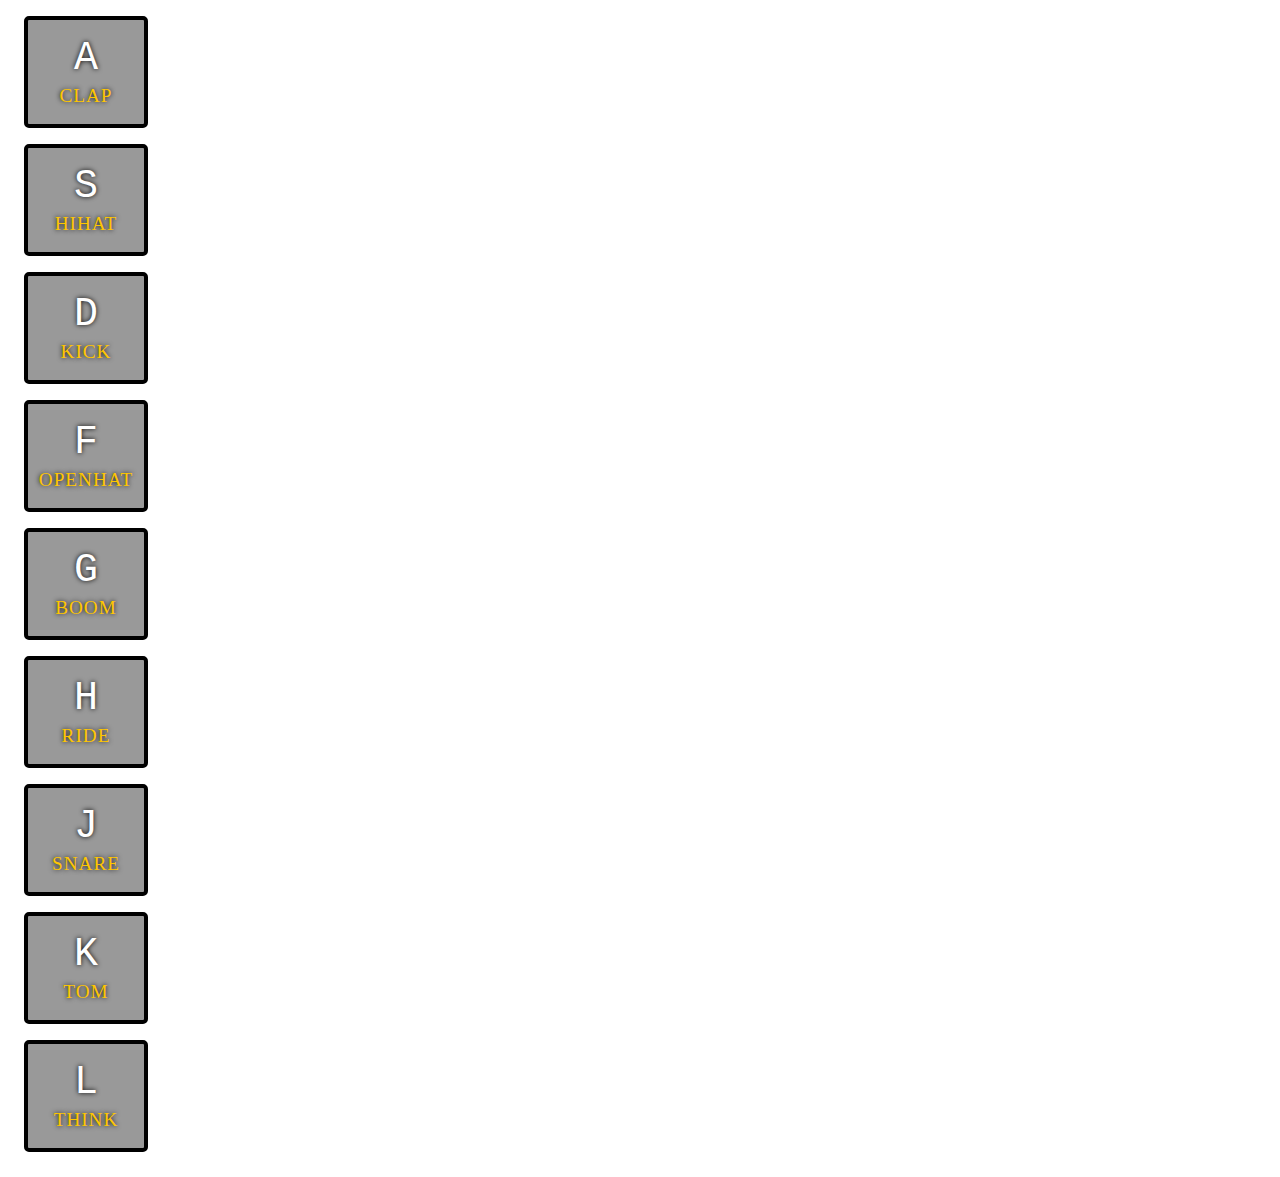
<file: 01 - drumkit js/index.html>
<!DOCTYPE html>
<html lang="en">
    <head>
        <meta charset="utf-8" />
        <title>Javascript Drum kit</title>
        <link rel="stylesheet" href="style.css"/>
    </head>
    <body>
        <div class="keys">
            <div data-key="65" class="key">
                <kbd>A</kbd>
                <span class="sound">Clap</span>
            </div>
            <div data-key="83" class="key">
                    <kbd>S</kbd>
                    <span class="sound">Hihat</span>
            </div>
            <div data-key="68" class="key">
                    <kbd>D</kbd>
                    <span class="sound">Kick</span>
            </div>
            <div data-key="70" class="key">
                    <kbd>F</kbd>
                    <span class="sound">Openhat</span>
            </div>
            <div data-key="71" class="key">
                    <kbd>G</kbd>
                    <span class="sound">Boom</span>
            </div>
            <div data-key="72" class="key">
                    <kbd>H</kbd>
                    <span class="sound">Ride</span>
            </div>
            <div data-key="74" class="key">
                    <kbd>J</kbd>
                    <span class="sound">Snare</span>
            </div>
            <div data-key="75" class="key">
                    <kbd>K</kbd>
                    <span class="sound">Tom</span>
            </div>
            <div data-key="76" class="key">
                    <kbd>L</kbd>
                    <span class="sound">Think</span>
            </div>
        </div>
        
        <audio data-key="65" src="sounds/clap.wav"></audio>
        <audio data-key="83" src="sounds/hihat.wav"></audio>
        <audio data-key="68" src="sounds/kick.wav"></audio>
        <audio data-key="70" src="sounds/openhat.wav"></audio>
        <audio data-key="71" src="sounds/boom.wav"></audio>
        <audio data-key="72" src="sounds/ride.wav"></audio>
        <audio data-key="74" src="sounds/snare.wav"></audio>
        <audio data-key="75" src="sounds/tom.wav"></audio>
        <audio data-key="76" src="sounds/tink.wav"></audio>
        
        <script type="text/javascript" src="app.js"></script>
    </body>
</html>
</file>
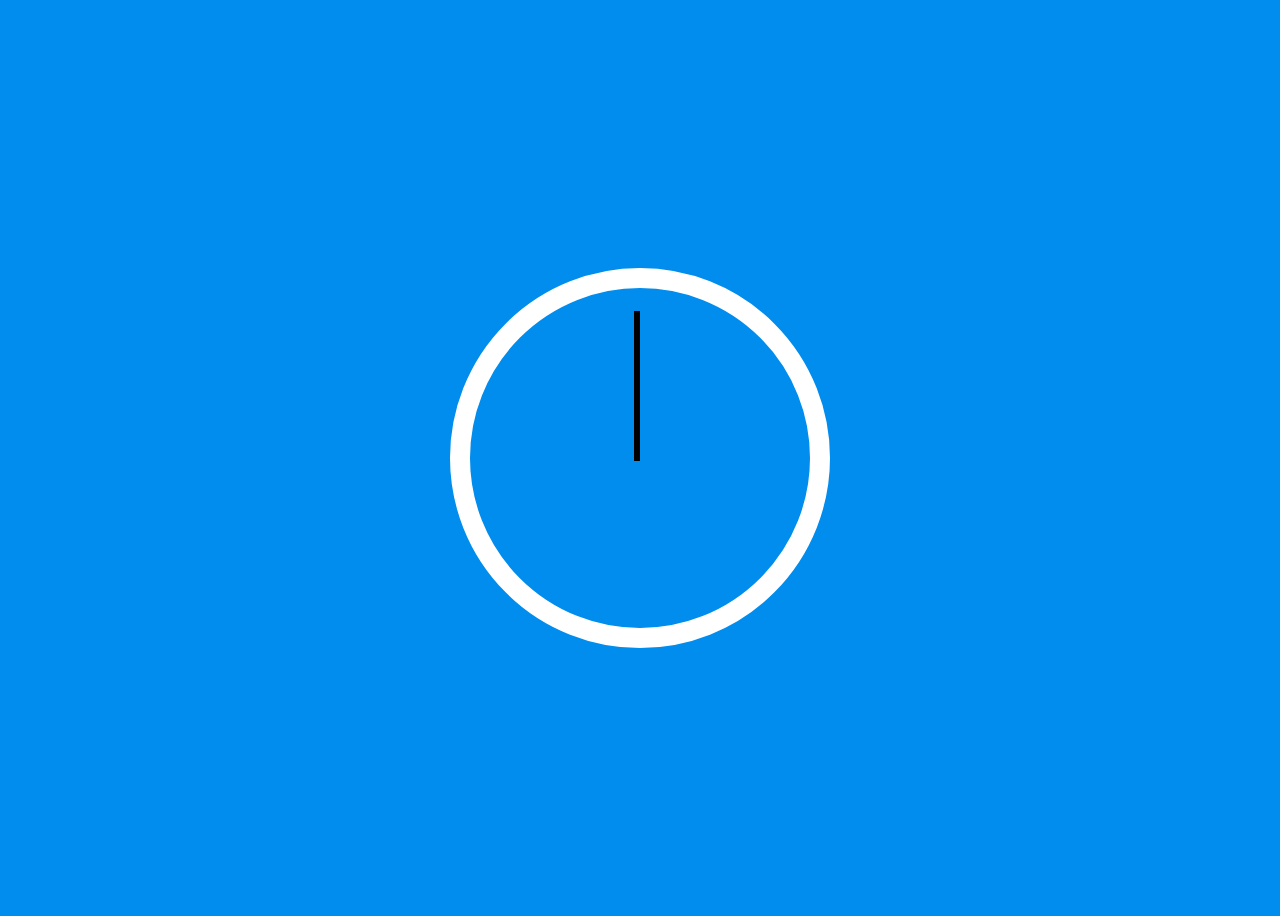
<file: 02 - clock js/index.html>
<!DOCTYPE html>
<html lang="en">
    <head>
        <title>Javascript Clock</title>
        <meta charset="utf-8" />
        <link rel="stylesheet" href="style.css" />
    </head>
    <body>
        <div class="clock">
            <div class="clock-face">
                <div class="hand hour-hand"></div>
                <div class="hand min-hand"></div>
                <div class="hand second-hand"></div>
            </div>
        </div>
        <script src="app.js"></script>
    </body>
</html>
</file>
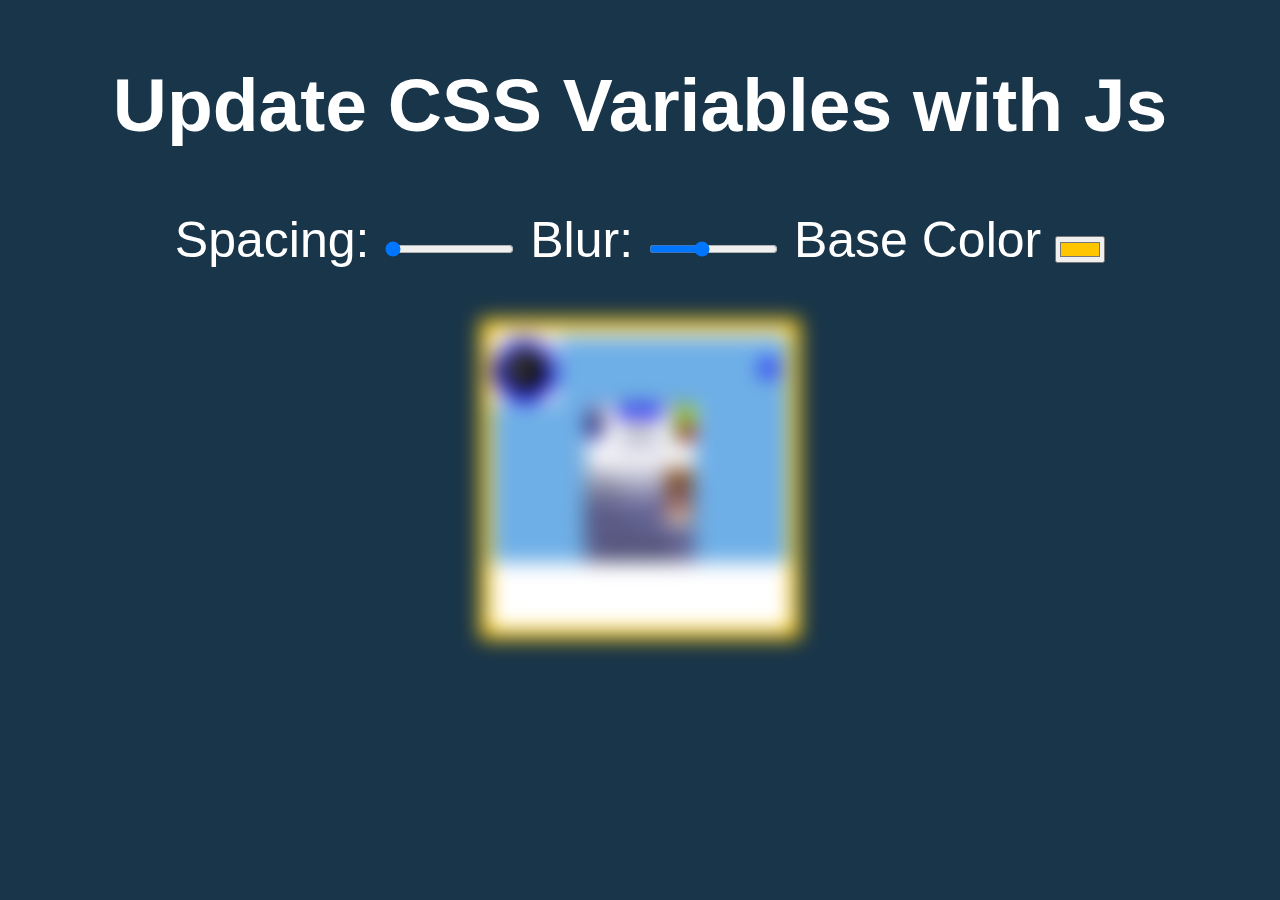
<file: 03 - CSS Variables/index.html>
<!DOCTYPE html>
<html lang="en">
    <head>
        <title>CSS Variable</title>
        <meta charset="utf-8" />
        <link rel="stylesheet" href="style.css" />
    </head>
    <body>
        
        <h2>Update CSS Variables with <span class="h1">Js</span></h2>
        <div class="controls">
            <label for="spacing">Spacing:</label>
            <input type="range" name="spacing" min="10" max="200" value="10" data-sizing="px">

            <label for="blur">Blur:</label>
            <input type="range" name="blur" min="0" max="25" value="10" data-sizing="px">

            <label for="base">Base Color</label>
            <input type="color" name="base" value="#ffc600">
        </div>
        <div class="c"> 
             <img src="images/img.png" width="300" height="300" />
        </div>
        <script type="text/javascript" src="app.js"></script>
    </body>
</html>
</file>
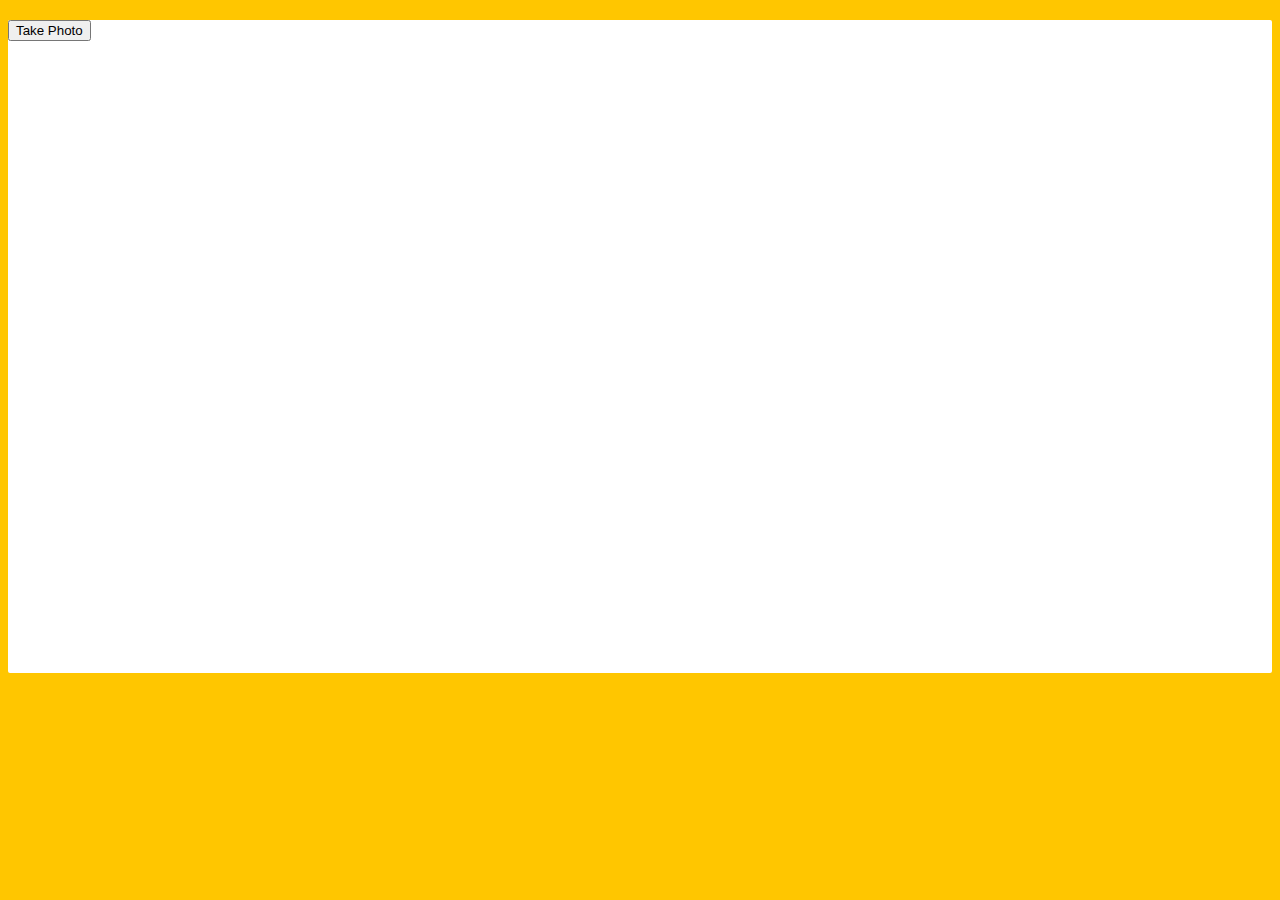
<file: 19 - Webcam Fun/index.html>
<!DOCTYPE html>
<html lang="en">
<head>
  <meta charset="UTF-8">
  <title>Get User Media Code Along!</title>
  <link rel="stylesheet" href="style.css">
</head>
<body>

  <div class="photobooth">
    <div class="controls">
      <button onClick="takePhoto()">Take Photo</button>
<!--       <div class="rgb">
        <label for="rmin">Red Min:</label>
        <input type="range" min=0 max=255 name="rmin">
        <label for="rmax">Red Max:</label>
        <input type="range" min=0 max=255 name="rmax">

        <br>

        <label for="gmin">Green Min:</label>
        <input type="range" min=0 max=255 name="gmin">
        <label for="gmax">Green Max:</label>
        <input type="range" min=0 max=255 name="gmax">

        <br>

        <label for="bmin">Blue Min:</label>
        <input type="range" min=0 max=255 name="bmin">
        <label for="bmax">Blue Max:</label>
        <input type="range" min=0 max=255 name="bmax">
      </div> -->
    </div>

    <canvas class="photo"></canvas>
    <video class="player"></video>
    <div class="strip"></div>
  </div>

  <audio class="snap" src="http://wesbos.com/demos/photobooth/snap.mp3" hidden></audio>

  <script src="scripts.js"></script>

</body>
</html>
</file>
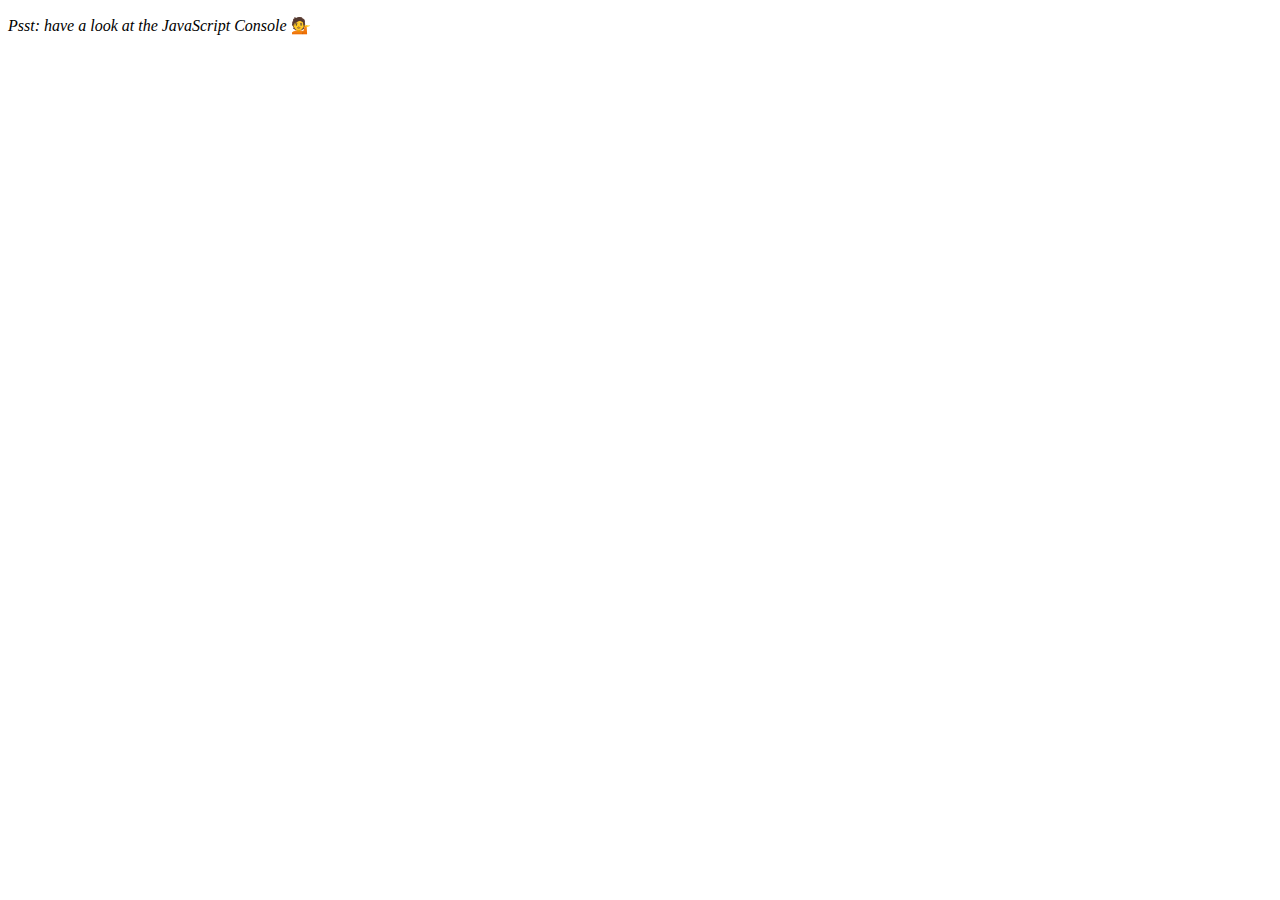
<file: 04 - Array Cardio Day 1/index-FINISHED.html>
<!DOCTYPE html>
<html lang="en">
<head>
  <meta charset="UTF-8">
  <title>Array Cardio 💪</title>
</head>
<body>
  <p><em>Psst: have a look at the JavaScript Console</em> 💁</p>
  <script>
    // Get your shorts on - this is an array workout!
    // ## Array Cardio Day 1

    // Some data we can work with

    const inventors = [
      { first: 'Albert', last: 'Einstein', year: 1879, passed: 1955 },
      { first: 'Isaac', last: 'Newton', year: 1643, passed: 1727 },
      { first: 'Galileo', last: 'Galilei', year: 1564, passed: 1642 },
      { first: 'Marie', last: 'Curie', year: 1867, passed: 1934 },
      { first: 'Johannes', last: 'Kepler', year: 1571, passed: 1630 },
      { first: 'Nicolaus', last: 'Copernicus', year: 1473, passed: 1543 },
      { first: 'Max', last: 'Planck', year: 1858, passed: 1947 },
      { first: 'Katherine', last: 'Blodgett', year: 1898, passed: 1979 },
      { first: 'Ada', last: 'Lovelace', year: 1815, passed: 1852 },
      { first: 'Sarah E.', last: 'Goode', year: 1855, passed: 1905 },
      { first: 'Lise', last: 'Meitner', year: 1878, passed: 1968 },
      { first: 'Hanna', last: 'Hammarström', year: 1829, passed: 1909 }
    ];

    const people = ['Beck, Glenn', 'Becker, Carl', 'Beckett, Samuel', 'Beddoes, Mick', 'Beecher, Henry', 'Beethoven, Ludwig', 'Begin, Menachem', 'Belloc, Hilaire', 'Bellow, Saul', 'Benchley, Robert', 'Benenson, Peter', 'Ben-Gurion, David', 'Benjamin, Walter', 'Benn, Tony', 'Bennington, Chester', 'Benson, Leana', 'Bent, Silas', 'Bentsen, Lloyd', 'Berger, Ric', 'Bergman, Ingmar', 'Berio, Luciano', 'Berle, Milton', 'Berlin, Irving', 'Berne, Eric', 'Bernhard, Sandra', 'Berra, Yogi', 'Berry, Halle', 'Berry, Wendell', 'Bethea, Erin', 'Bevan, Aneurin', 'Bevel, Ken', 'Biden, Joseph', 'Bierce, Ambrose', 'Biko, Steve', 'Billings, Josh', 'Biondo, Frank', 'Birrell, Augustine', 'Black Elk', 'Blair, Robert', 'Blair, Tony', 'Blake, William'];

    // Array.prototype.filter()
    // 1. Filter the list of inventors for those who were born in the 1500's
    const fifteen = inventors.filter(inventor => (inventor.year >= 1500 && inventor.year < 1600));

    console.table(fifteen);

    // Array.prototype.map()
    // 2. Give us an array of the inventor first and last names
    const fullNames = inventors.map(inventor => `${inventor.first} ${inventor.last}`);
    console.log(fullNames);

    // Array.prototype.sort()
    // 3. Sort the inventors by birthdate, oldest to youngest
    // const ordered = inventors.sort(function(a, b) {
    //   if(a.year > b.year) {
    //     return 1;
    //   } else {
    //     return -1;
    //   }
    // });

    const ordered = inventors.sort((a, b) => a.year > b.year ? 1 : -1);
    console.table(ordered);

    // Array.prototype.reduce()
    // 4. How many years did all the inventors live?
    const totalYears = inventors.reduce((total, inventor) => {
      return total + (inventor.passed - inventor.year);
    }, 0);

    console.log(totalYears);

    // 5. Sort the inventors by years lived
    const oldest = inventors.sort(function(a, b) {
      const lastInventor = a.passed - a.year;
      const nextInventor = b.passed - b.year;
      return lastInventor > nextInventor ? -1 : 1;
    });
    console.table(oldest);

    // 6. create a list of Boulevards in Paris that contain 'de' anywhere in the name
    // https://en.wikipedia.org/wiki/Category:Boulevards_in_Paris

    // const category = document.querySelector('.mw-category');
    // const links = Array.from(category.querySelectorAll('a'));
    // const de = links
    //             .map(link => link.textContent)
    //             .filter(streetName => streetName.includes('de'));

    // 7. sort Exercise
    // Sort the people alphabetically by last name
    const alpha = people.sort((lastOne, nextOne) => {
      const [aLast, aFirst] = lastOne.split(', ');
      const [bLast, bFirst] = nextOne.split(', ');
      return aLast > bLast ? 1 : -1;
    });
    console.log(alpha);

    // 8. Reduce Exercise
    // Sum up the instances of each of these
    const data = ['car', 'car', 'truck', 'truck', 'bike', 'walk', 'car', 'van', 'bike', 'walk', 'car', 'van', 'car', 'truck', 'pogostick'];

    const transportation = data.reduce(function(obj, item) {
      if (!obj[item]) {
        obj[item] = 0;
      }
      obj[item]++;
      return obj;
    }, {});

    console.log(transportation);

  </script>
</body>
</html>
</file>
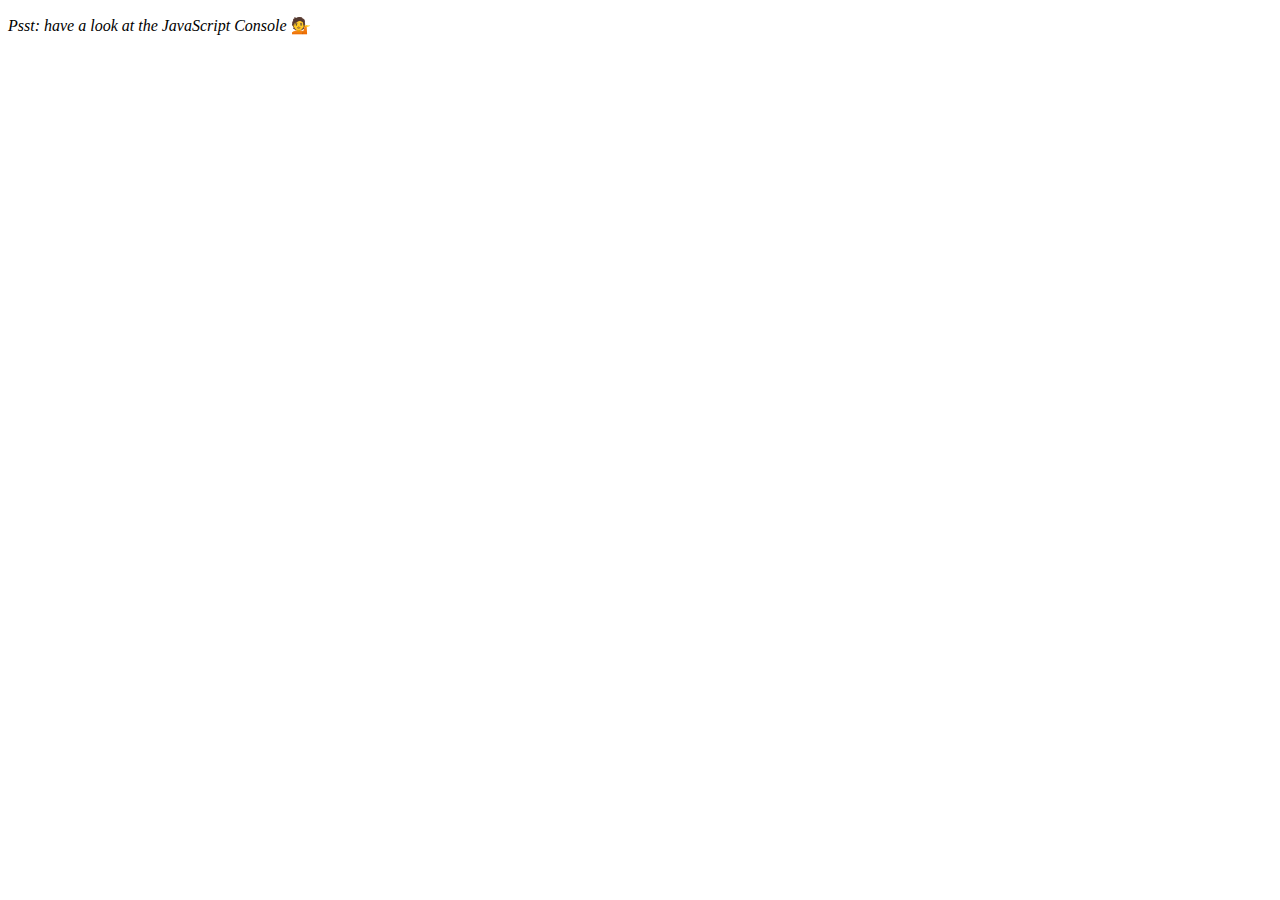
<file: 04 - Array Cardio Day 1/index-START.html>
<!DOCTYPE html>
<html lang="en">
<head>
  <meta charset="UTF-8">
  <title>Array Cardio 💪</title>
</head>
<body>
  <p><em>Psst: have a look at the JavaScript Console</em> 💁</p>
  <script>
    // Get your shorts on - this is an array workout!
    // ## Array Cardio Day 1

    // Some data we can work with

    const inventors = [
      { first: 'Albert', last: 'Einstein', year: 1879, passed: 1955 },
      { first: 'Isaac', last: 'Newton', year: 1643, passed: 1727 },
      { first: 'Galileo', last: 'Galilei', year: 1564, passed: 1642 },
      { first: 'Marie', last: 'Curie', year: 1867, passed: 1934 },
      { first: 'Johannes', last: 'Kepler', year: 1571, passed: 1630 },
      { first: 'Nicolaus', last: 'Copernicus', year: 1473, passed: 1543 },
      { first: 'Max', last: 'Planck', year: 1858, passed: 1947 },
      { first: 'Katherine', last: 'Blodgett', year: 1898, passed: 1979 },
      { first: 'Ada', last: 'Lovelace', year: 1815, passed: 1852 },
      { first: 'Sarah E.', last: 'Goode', year: 1855, passed: 1905 },
      { first: 'Lise', last: 'Meitner', year: 1878, passed: 1968 },
      { first: 'Hanna', last: 'Hammarström', year: 1829, passed: 1909 }
    ];

    const people = ['Beck, Glenn', 'Becker, Carl', 'Beckett, Samuel', 'Beddoes, Mick', 'Beecher, Henry', 'Beethoven, Ludwig', 'Begin, Menachem', 'Belloc, Hilaire', 'Bellow, Saul', 'Benchley, Robert', 'Benenson, Peter', 'Ben-Gurion, David', 'Benjamin, Walter', 'Benn, Tony', 'Bennington, Chester', 'Benson, Leana', 'Bent, Silas', 'Bentsen, Lloyd', 'Berger, Ric', 'Bergman, Ingmar', 'Berio, Luciano', 'Berle, Milton', 'Berlin, Irving', 'Berne, Eric', 'Bernhard, Sandra', 'Berra, Yogi', 'Berry, Halle', 'Berry, Wendell', 'Bethea, Erin', 'Bevan, Aneurin', 'Bevel, Ken', 'Biden, Joseph', 'Bierce, Ambrose', 'Biko, Steve', 'Billings, Josh', 'Biondo, Frank', 'Birrell, Augustine', 'Black, Elk', 'Blair, Robert', 'Blair, Tony', 'Blake, William'];

    // Array.prototype.filter()
    // 1. Filter the list of inventors for those who were born in the 1500's

    // Array.prototype.map()
    // 2. Give us an array of the inventors' first and last names

    // Array.prototype.sort()
    // 3. Sort the inventors by birthdate, oldest to youngest

    // Array.prototype.reduce()
    // 4. How many years did all the inventors live?

    // 5. Sort the inventors by years lived

    // 6. create a list of Boulevards in Paris that contain 'de' anywhere in the name
    // https://en.wikipedia.org/wiki/Category:Boulevards_in_Paris


    // 7. sort Exercise
    // Sort the people alphabetically by last name

    // 8. Reduce Exercise
    // Sum up the instances of each of these
    const data = ['car', 'car', 'truck', 'truck', 'bike', 'walk', 'car', 'van', 'bike', 'walk', 'car', 'van', 'car', 'truck' ];

  </script>
</body>
</html>
</file>
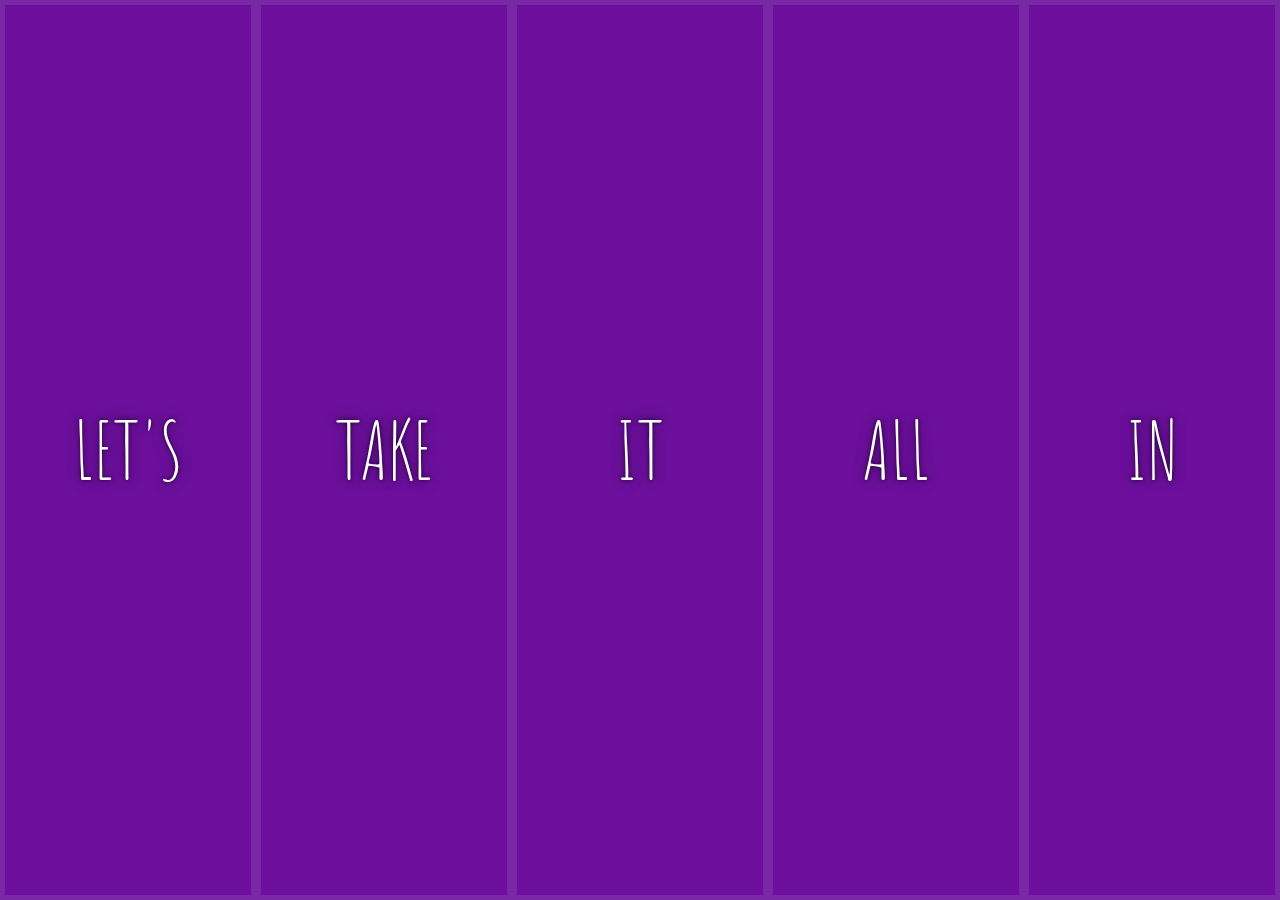
<file: 05 - Flex Panel Gallery/index-FINISHED.html>
<!DOCTYPE html>
<html lang="en">
<head>
  <meta charset="UTF-8">
  <title>Flex Panels 💪</title>
  <link href='https://fonts.googleapis.com/css?family=Amatic+SC' rel='stylesheet' type='text/css'>
</head>
<body>
  <style>
    html {
      box-sizing: border-box;
      background:#ffc600;
      font-family:'helvetica neue';
      font-size: 20px;
      font-weight: 200;
    }
    body {
      margin: 0;
    }
    *, *:before, *:after {
      box-sizing: inherit;
    }

    .panels {
      min-height:100vh;
      overflow: hidden;
      display: flex;
    }

    .panel {
      background:#6B0F9C;
      box-shadow:inset 0 0 0 5px rgba(255,255,255,0.1);
      color:white;
      text-align: center;
      align-items:center;
      /* Safari transitionend event.propertyName === flex */
      /* Chrome + FF transitionend event.propertyName === flex-grow */
      transition:
        font-size 0.7s cubic-bezier(0.61,-0.19, 0.7,-0.11),
        flex 0.7s cubic-bezier(0.61,-0.19, 0.7,-0.11),
        background 0.2s;
      font-size: 20px;
      background-size:cover;
      background-position:center;
      flex: 1;
      justify-content: center;
      display: flex;
      flex-direction: column;
    }


    .panel1 { background-image:url(https://source.unsplash.com/gYl-UtwNg_I/1500x1500); }
    .panel2 { background-image:url(https://source.unsplash.com/rFKUFzjPYiQ/1500x1500); }
    .panel3 { background-image:url(https://images.unsplash.com/photo-1465188162913-8fb5709d6d57?ixlib=rb-0.3.5&q=80&fm=jpg&crop=faces&cs=tinysrgb&w=1500&h=1500&fit=crop&s=967e8a713a4e395260793fc8c802901d); }
    .panel4 { background-image:url(https://source.unsplash.com/ITjiVXcwVng/1500x1500); }
    .panel5 { background-image:url(https://source.unsplash.com/3MNzGlQM7qs/1500x1500); }

    /* Flex Items */
    .panel > * {
      margin:0;
      width: 100%;
      transition:transform 0.5s;
      flex: 1 0 auto;
      display:flex;
      justify-content: center;
      align-items: center;
    }

    .panel > *:first-child { transform: translateY(-100%); }
    .panel.open-active > *:first-child { transform: translateY(0); }
    .panel > *:last-child { transform: translateY(100%); }
    .panel.open-active > *:last-child { transform: translateY(0); }

    .panel p {
      text-transform: uppercase;
      font-family: 'Amatic SC', cursive;
      text-shadow:0 0 4px rgba(0, 0, 0, 0.72), 0 0 14px rgba(0, 0, 0, 0.45);
      font-size: 2em;
    }
    .panel p:nth-child(2) {
      font-size: 4em;
    }

    .panel.open {
      flex: 5;
      font-size:40px;
    }

  </style>


  <div class="panels">
    <div class="panel panel1">
      <p>Hey</p>
      <p>Let's</p>
      <p>Dance</p>
    </div>
    <div class="panel panel2">
      <p>Give</p>
      <p>Take</p>
      <p>Receive</p>
    </div>
    <div class="panel panel3">
      <p>Experience</p>
      <p>It</p>
      <p>Today</p>
    </div>
    <div class="panel panel4">
      <p>Give</p>
      <p>All</p>
      <p>You can</p>
    </div>
    <div class="panel panel5">
      <p>Life</p>
      <p>In</p>
      <p>Motion</p>
    </div>
  </div>

  <script>
    const panels = document.querySelectorAll('.panel');

    function toggleOpen() {
      console.log('Hello');
      this.classList.toggle('open');
    }

    function toggleActive(e) {
      console.log(e.propertyName);
      if (e.propertyName.includes('flex')) {
        this.classList.toggle('open-active');
      }
    }

    panels.forEach(panel => panel.addEventListener('click', toggleOpen));
    panels.forEach(panel => panel.addEventListener('transitionend', toggleActive));
  </script>

</body>
</html>
</file>
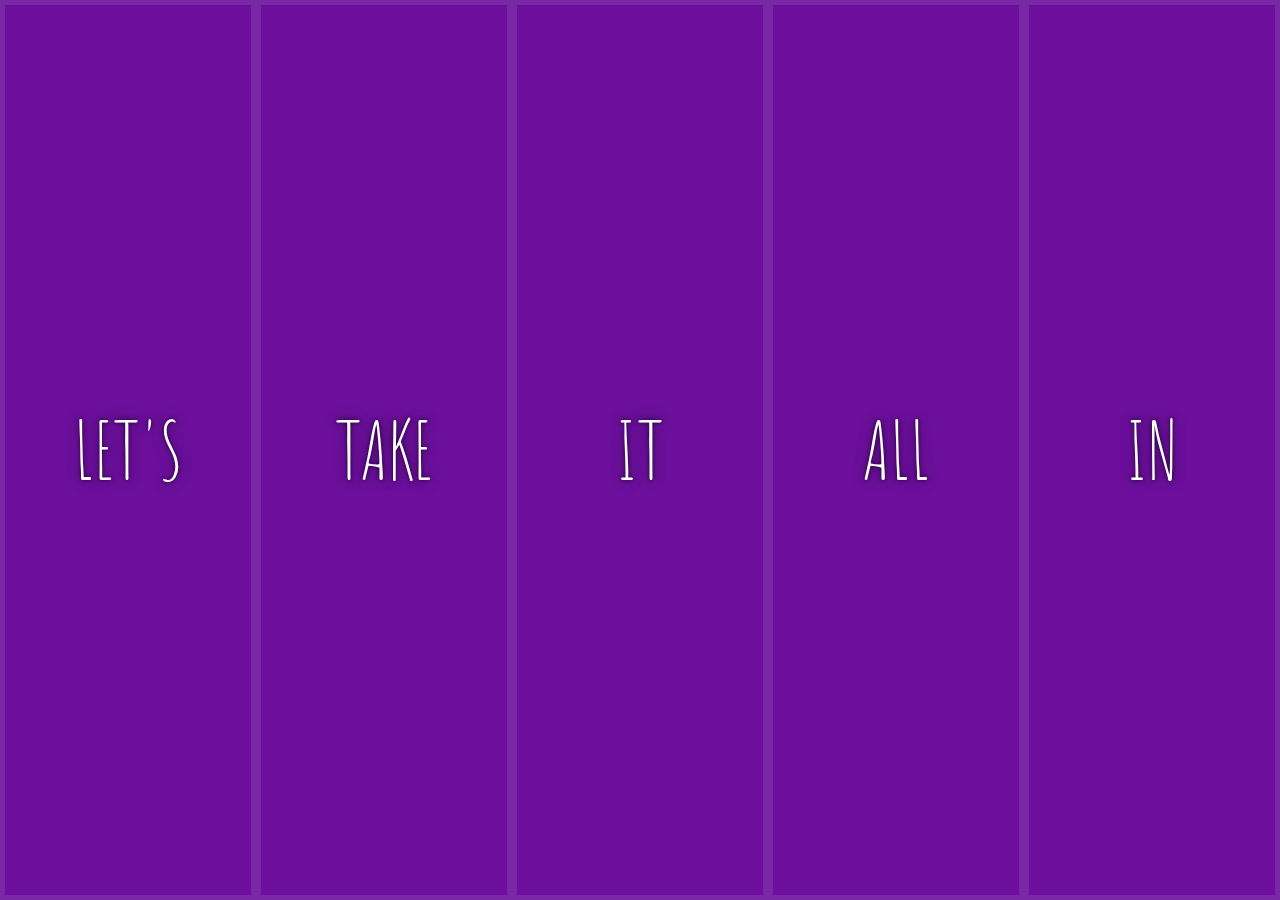
<file: 05 - Flex Panel Gallery/index-START.html>
<!DOCTYPE html>
<html lang="en">
<head>
  <meta charset="UTF-8">
  <title>Flex Panels 💪</title>
  <link href='https://fonts.googleapis.com/css?family=Amatic+SC' rel='stylesheet' type='text/css'>
</head>
<body>
  <style>
    html {
      box-sizing: border-box;
      background:#ffc600;
      font-family:'helvetica neue';
      font-size: 20px;
      font-weight: 200;
    }
    body {
      margin: 0;
    }
    *, *:before, *:after {
      box-sizing: inherit;
    }

    .panels {
      min-height:100vh;
      overflow: hidden;
      display: flex;
    }

    .panel {
      background:#6B0F9C;
      box-shadow:inset 0 0 0 5px rgba(255,255,255,0.1);
      color:white;
      text-align: center;
      align-items:center;
      /* Safari transitionend event.propertyName === flex */
      /* Chrome + FF transitionend event.propertyName === flex-grow */
      transition:
        font-size 0.7s cubic-bezier(0.61,-0.19, 0.7,-0.11),
        flex 0.7s cubic-bezier(0.61,-0.19, 0.7,-0.11),
        background 0.2s;
      font-size: 20px;
      background-size:cover;
      background-position:center;
      flex: 1;
      justify-content: center;
      align-items: center;
      display: flex;
      flex-direction: column;
    }

    /*
    .panel1 { background-image:url(https://source.unsplash.com/gYl-UtwNg_I/1500x1500); }
    .panel2 { background-image:url(https://source.unsplash.com/rFKUFzjPYiQ/1500x1500); }
    .panel3 { background-image:url(https://images.unsplash.com/photo-1465188162913-8fb5709d6d57?ixlib=rb-0.3.5&q=80&fm=jpg&crop=faces&cs=tinysrgb&w=1500&h=1500&fit=crop&s=967e8a713a4e395260793fc8c802901d); }
    .panel4 { background-image:url(https://source.unsplash.com/ITjiVXcwVng/1500x1500); }
    .panel5 { background-image:url(https://source.unsplash.com/3MNzGlQM7qs/1500x1500); }
    */
    .panel > * {
      margin:0;
      width: 100%;
      transition:transform 0.5s;
      flex: 1 0 auto;
      display: flex;
      justify-content: center;
      align-items: center;
    }

    .panel > *:first-child {
      transform: translateY(-100%);
    }

    .panel.open-active > *:first-child {
      transform: translateY(0);
    }

    .panel > *:last-child {
      transform: translateY(100%);
    }

    .panel.open-active > *:last-child {
      transform: translateY(0);
    }

    .panel p {
      text-transform: uppercase;
      font-family: 'Amatic SC', cursive;
      text-shadow:0 0 4px rgba(0, 0, 0, 0.72), 0 0 14px rgba(0, 0, 0, 0.45);
      font-size: 2em;
    }
    .panel p:nth-child(2) {
      font-size: 4em;
    }

    .panel.open {
      font-size:40px;
      flex: 5;
    }

    .cta {
      color: white;
      text-decoration: none;
    }

  </style>


  <div class="panels">
    <div class="panel panel1">
      <p>Hey</p>
      <p>Let's</p>
      <p>Dance</p>
    </div>
    <div class="panel panel2">
      <p>Give</p>
      <p>Take</p>
      <p>Receive</p>
    </div>
    <div class="panel panel3">
      <p>Experience</p>
      <p>It</p>
      <p>Today</p>
    </div>
    <div class="panel panel4">
      <p>Give</p>
      <p>All</p>
      <p>You can</p>
    </div>
    <div class="panel panel5">
      <p>Life</p>
      <p>In</p>
      <p>Motion</p>
    </div>
  </div>

  <script>
        const panels = document.querySelectorAll('.panel');

        function toggleOpen() {
          this.classList.toggle('open');
        }
        panels.forEach(panel => panel.addEventListener('click', toggleOpen));
  </script>



</body>
</html>
</file>
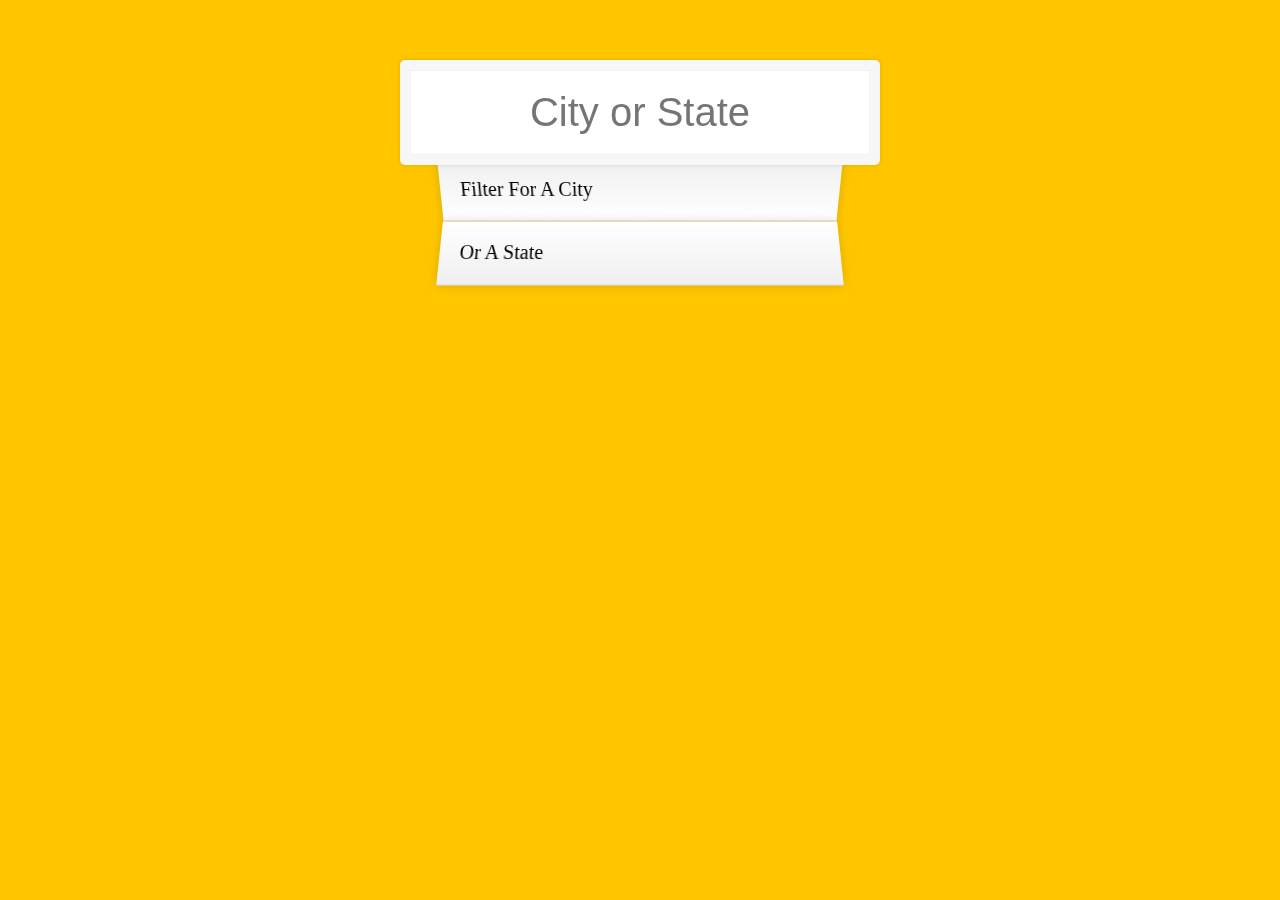
<file: 06 - Type Ahead/index-FINISHED.html>
<!DOCTYPE html>
<html lang="en">
<head>
  <meta charset="UTF-8">
  <title>Type Ahead 👀</title>
  <link rel="stylesheet" href="style.css">
</head>
<body>

  <form class="search-form">
    <input type="text" class="search" placeholder="City or State">
    <ul class="suggestions">
      <li>Filter for a city</li>
      <li>or a state</li>
    </ul>
  </form>
<script>
const endpoint = 'https://gist.githubusercontent.com/Miserlou/c5cd8364bf9b2420bb29/raw/2bf258763cdddd704f8ffd3ea9a3e81d25e2c6f6/cities.json';

const cities = [];
fetch(endpoint)
  .then(blob => blob.json())
  .then(data => cities.push(...data));

function findMatches(wordToMatch, cities) {
  return cities.filter(place => {
    // here we need to figure out if the city or state matches what was searched
    const regex = new RegExp(wordToMatch, 'gi');
    return place.city.match(regex) || place.state.match(regex)
  });
}

function numberWithCommas(x) {
  return x.toString().replace(/\B(?=(\d{3})+(?!\d))/g, ',');
}

function displayMatches() {
  const matchArray = findMatches(this.value, cities);
  const html = matchArray.map(place => {
    const regex = new RegExp(this.value, 'gi');
    const cityName = place.city.replace(regex, `<span class="hl">${this.value}</span>`);
    const stateName = place.state.replace(regex, `<span class="hl">${this.value}</span>`);
    return `
      <li>
        <span class="name">${cityName}, ${stateName}</span>
        <span class="population">${numberWithCommas(place.population)}</span>
      </li>
    `;
  }).join('');
  suggestions.innerHTML = html;
}

const searchInput = document.querySelector('.search');
const suggestions = document.querySelector('.suggestions');

searchInput.addEventListener('change', displayMatches);
searchInput.addEventListener('keyup', displayMatches);

</script>
  </body>
</html>
</file>
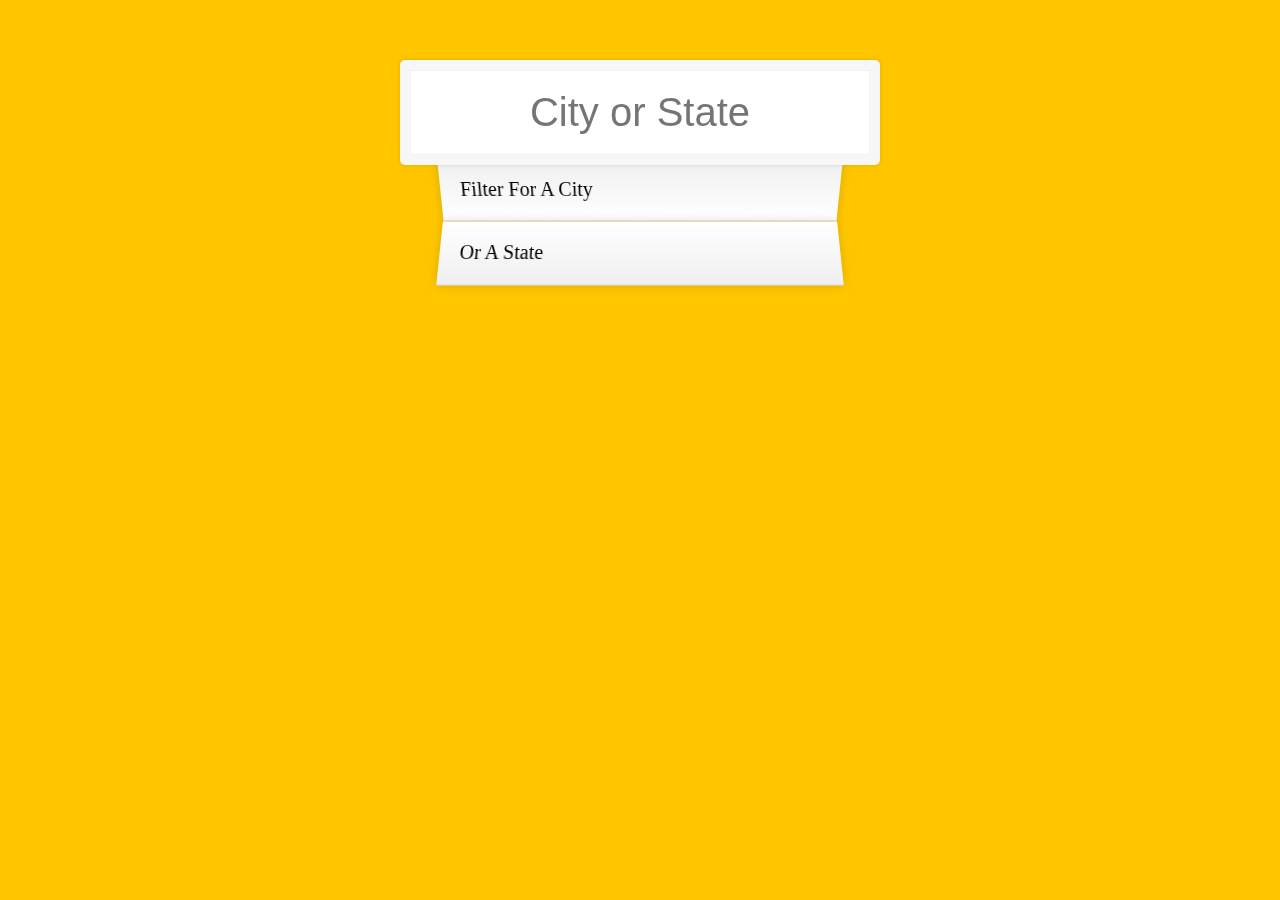
<file: 06 - Type Ahead/index-START.html>
<!DOCTYPE html>
<html lang="en">
<head>
  <meta charset="UTF-8">
  <title>Type Ahead 👀</title>
  <link rel="stylesheet" href="style.css">
</head>
<body>

  <form class="search-form">
    <input type="text" class="search" placeholder="City or State">
    <ul class="suggestions">
      <li class="sug">Filter for a city</li>
      <li>or a state</li>
    </ul>
  </form>
<script>
const endpoint = 'https://gist.githubusercontent.com/Miserlou/c5cd8364bf9b2420bb29/raw/2bf258763cdddd704f8ffd3ea9a3e81d25e2c6f6/cities.json';

const cities = [];

fetch(endpoint).then(blob =>blob.json())
.then(data => cities.push(...data))

function findm(w2m, cities) {
  return cities.filter(place => {
    const regex = new RegExp(w2m, 'gi');
    return place.city.match(regex) ||
    place.state.match(regex); 
  })
}

function dm() {
  sug.textContent = this.value;
  console.log(this.value);
}

const searchInput = document.querySelector('.search');
const sug = document.querySelector('.sug');

searchInput.addEventListener('change', dm)
searchInput.addEventListener('keyup', dm)

</script>
  </body>
</html>
</file>
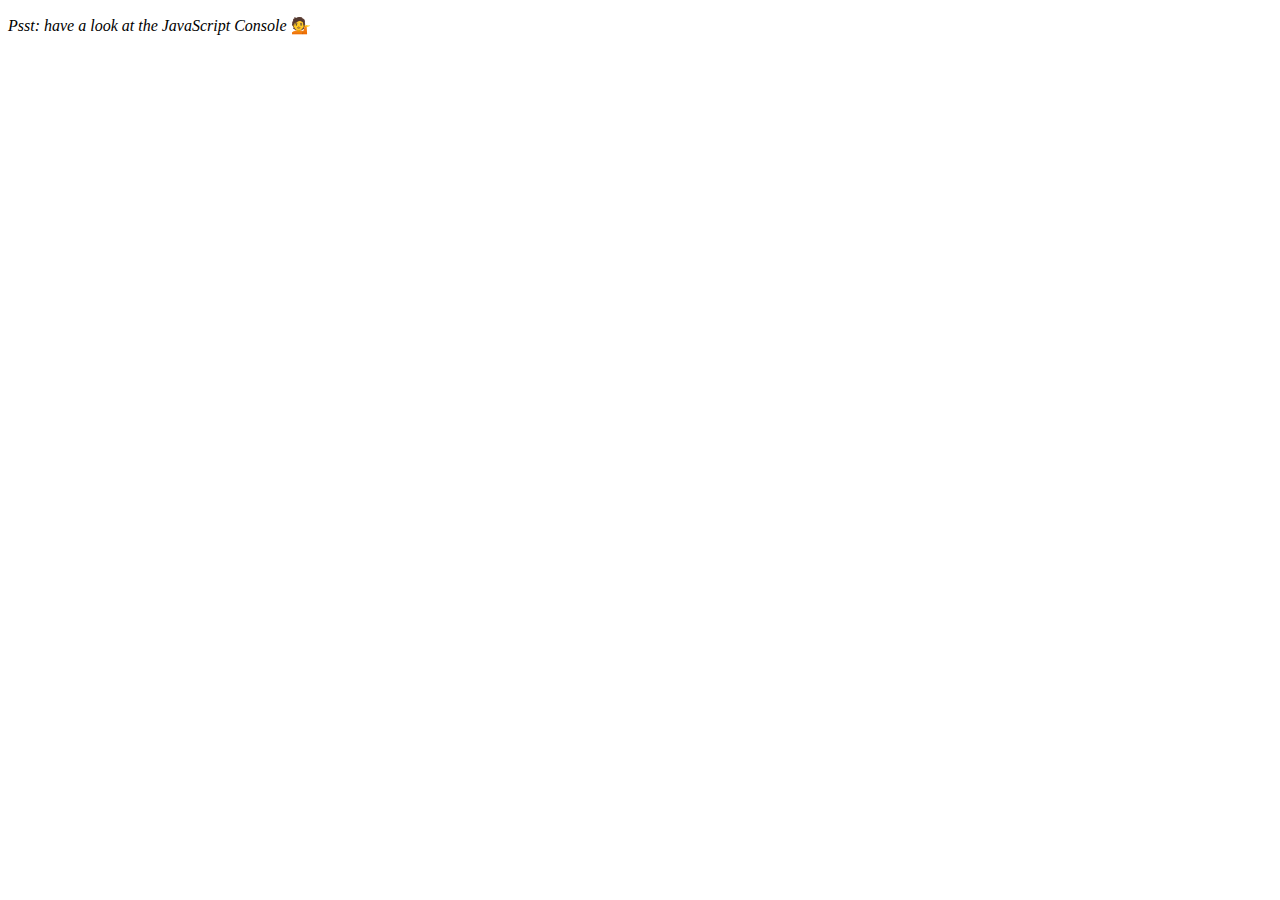
<file: 07 - Array Cardio Day 2/index-FINISHED.html>
<!DOCTYPE html>
<html lang="en">
<head>
  <meta charset="UTF-8">
  <title>Array Cardio 💪💪</title>
</head>
<body>
  <p><em>Psst: have a look at the JavaScript Console</em> 💁</p>
  <script>
    // ## Array Cardio Day 2

    const people = [
      { name: 'Wes', year: 1988 },
      { name: 'Kait', year: 1986 },
      { name: 'Irv', year: 1970 },
      { name: 'Lux', year: 2015 },
    ];

    const comments = [
      { text: 'Love this!', id: 523423 },
      { text: 'Super good', id: 823423 },
      { text: 'You are the best', id: 2039842 },
      { text: 'Ramen is my fav food ever', id: 123523 },
      { text: 'Nice Nice Nice!', id: 542328 }
    ];

    // Some and Every Checks
    // Array.prototype.some() // is at least one person 19?
    // const isAdult = people.some(function(person) {
    //   const currentYear = (new Date()).getFullYear();
    //   if(currentYear - person.year >= 19) {
    //     return true;
    //   }
    // });

    const isAdult = people.some(person => ((new Date()).getFullYear()) - person.year >= 19);

    console.log({isAdult});
    // Array.prototype.every() // is everyone 19?

    const allAdults = people.every(person => ((new Date()).getFullYear()) - person.year >= 19);
    console.log({allAdults});

    // Array.prototype.find()
    // Find is like filter, but instead returns just the one you are looking for
    // find the comment with the ID of 823423


    const comment = comments.find(comment => comment.id === 823423);

    console.log(comment);

    // Array.prototype.findIndex()
    // Find the comment with this ID
    // delete the comment with the ID of 823423
    const index = comments.findIndex(comment => comment.id === 823423);
    console.log(index);

    // comments.splice(index, 1);

    const newComments = [
      ...comments.slice(0, index),
      ...comments.slice(index + 1)
    ];

  </script>
</body>
</html>
</file>
<file: 01 - drumkit js/style.css>
.keys {
    min-height:100vh;
    align-items:center;
    justify-content:center;
}

.key {
    border: 4px solid black;
    border-radius: 5px;
    margin: 1rem;
    font-size: 1.5rem;
    padding: 1rem .5rem;
    transition: all 0.07s;
    width: 100px;
    text-align: center;
    color: white;
    background:rgba(0,0,0,0.4);
    text-shadow:0 0 5px black;
}

.playing {
    transform: scale(1.1);
    border-color:#ffc600;
    box-shadow: 0 0 10px #ffc600;
}

kbd {
    display: block;
    font-size: 40px;
}

.sound {
    font-size: 1.2rem;
    text-transform: uppercase;
    letter-spacing: 1px;
    color: #ffc600;
}
</file>
<file: 02 - clock js/style.css>
html {
    background: #018DED;
    background-size: cover;
    font-family: 'helvetica neue';
    text-align: center;
    font-size: 10px;
}

body {
    font-size: 2rem;
    display: flex;
    flex: 1;
    min-height: 100vh;
    align-items: center;
}

.clock {
    width: 30rem;
    height: 30rem;
    border: 20px solid white;
    border-radius: 50%;
    margin: 50px auto;
    position: relative;
    padding: 2rem;
    box-shadow: 
        0 0 0px 4px rgba(0,0,0,0.1),
        inset 0 0 0 30x #EFEFEF,
        inset 0 0 10px black,
        0 0 10px rgba(0,0,0,0.2);
}

.clock-face {
    position: relative;
    width: 100%;
    height: 100%;
    transform: translate(-3px);
}

.hand {
    width: 50%;
    height: 6px;
    background: black;
    position: absolute;
    top:50%;
    transform-origin: 100%;
    transform: rotate(90deg);
    transition: all 0.05s;
    transition-timing-function: cubic-bezier(0.1, 2.7, 0.58, 1);
}
</file>
<file: 03 - CSS Variables/style.css>
:root {
    --base: #ffc600;
    --spacing: 10px;
    --blur: 10px;
}

img {
    padding: var(--spacing);
    background: var(--base);
    filter: blur(var(--blur));
    width: 300px;
    height: 300px;
}

h1 {
    color: var(--base);
}

body {
    text-align: center;
}

body {
    background: #193549;
    color: white;
    font-family: 'helvetica neue', sans-serif;
    font-weight: 100;
    font-size: 50px;
}

.controls {
    margin-bottom: 50px;
}
</file>
<file: 19 - Webcam Fun/style.css>
html {
  box-sizing: border-box;
}

*, *:before, *:after {
  box-sizing: inherit;
}

html {
  font-size: 10px;
  background:#ffc600;
}

.photobooth {
  background:white;
  max-width:150rem;
  margin: 2rem auto;
  border-radius:2px;
}

/*clearfix*/
.photobooth:after {
  content: '';
  display: block;
  clear: both;
}

.photo {
  width:100%;
  float:left;
}

.player {
  position: absolute;
  top:20px;
  right: 20px;
  width:200px;
}

/*
  Strip!
*/

.strip {
  padding:2rem;
}
.strip img {
  width:100px;
  overflow-x: scroll;
  padding:0.8rem 0.8rem 2.5rem 0.8rem;
  box-shadow:0 0 3px rgba(0,0,0,0.2);
  background:white;
}

.strip a:nth-child(5n+1) img { transform: rotate(10deg); }
.strip a:nth-child(5n+2) img { transform: rotate(-2deg); }
.strip a:nth-child(5n+3) img { transform: rotate(8deg); }
.strip a:nth-child(5n+4) img { transform: rotate(-11deg); }
.strip a:nth-child(5n+5) img { transform: rotate(12deg); }
</file>
<file: 06 - Type Ahead/style.css>
html {
      box-sizing: border-box;
      background:#ffc600;
      font-family:'helvetica neue';
      font-size: 20px;
      font-weight: 200;
    }
    *, *:before, *:after {
      box-sizing: inherit;
    }
    input {
      width: 100%;
      padding:20px;
    }

    .search-form {
      max-width:400px;
      margin:50px auto;
    }

    input.search {
      margin: 0;
      text-align: center;
      outline:0;
      border: 10px solid #F7F7F7;
      width: 120%;
      left: -10%;
      position: relative;
      top: 10px;
      z-index: 2;
      border-radius: 5px;
      font-size: 40px;
      box-shadow: 0 0 5px rgba(0, 0, 0, 0.12), inset 0 0 2px rgba(0, 0, 0, 0.19);
    }


    .suggestions {
      margin: 0;
      padding: 0;
      position: relative;
      /*perspective:20px;*/
    }
    .suggestions li {
      background:white;
      list-style: none;
      border-bottom: 1px solid #D8D8D8;
      box-shadow: 0 0 10px rgba(0, 0, 0, 0.14);
      margin:0;
      padding:20px;
      transition:background 0.2s;
      display:flex;
      justify-content:space-between;
      text-transform: capitalize;
    }

    .suggestions li:nth-child(even) {
      transform: perspective(100px) rotateX(3deg) translateY(2px) scale(1.001);
      background: linear-gradient(to bottom,  #ffffff 0%,#EFEFEF 100%);
    }
    .suggestions li:nth-child(odd) {
      transform: perspective(100px) rotateX(-3deg) translateY(3px);
      background: linear-gradient(to top,  #ffffff 0%,#EFEFEF 100%);
    }

    span.population {
      font-size: 15px;
    }

    .hl {
      background:#ffc600;
    }
</file>
